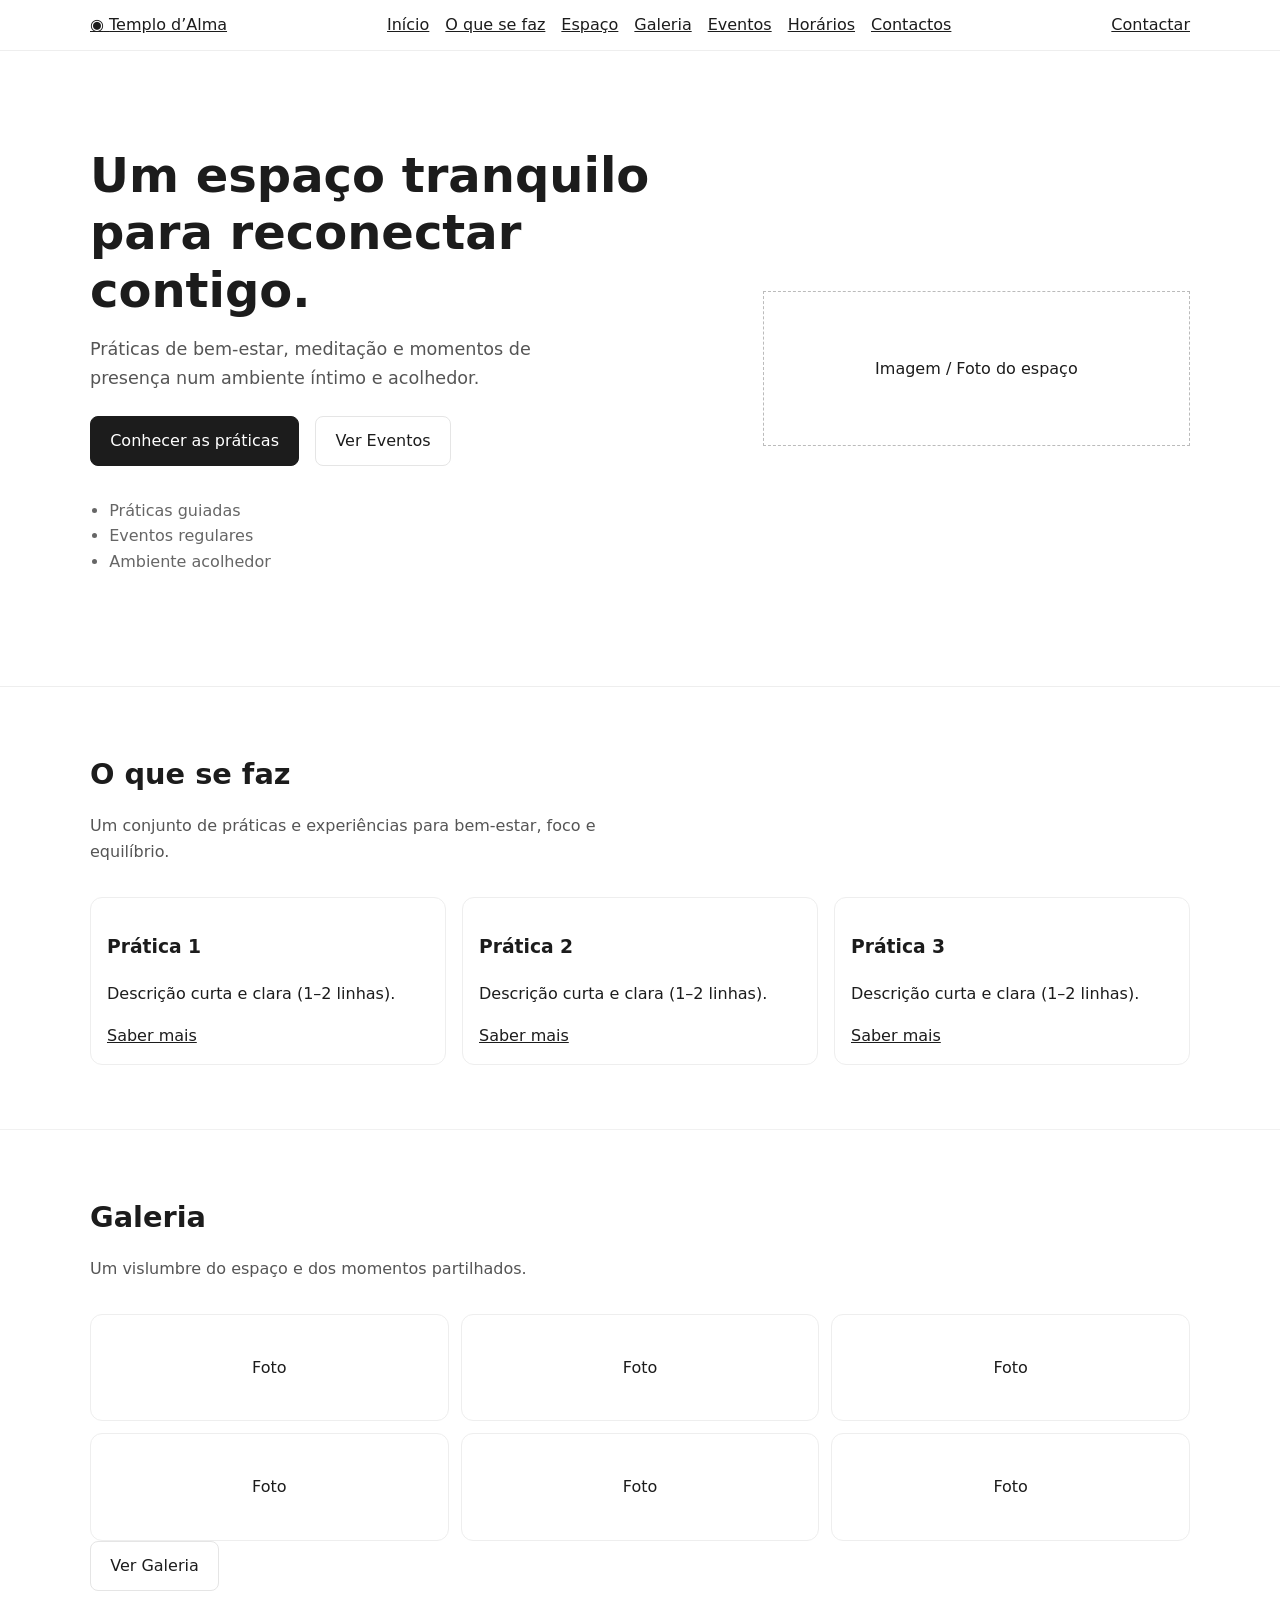
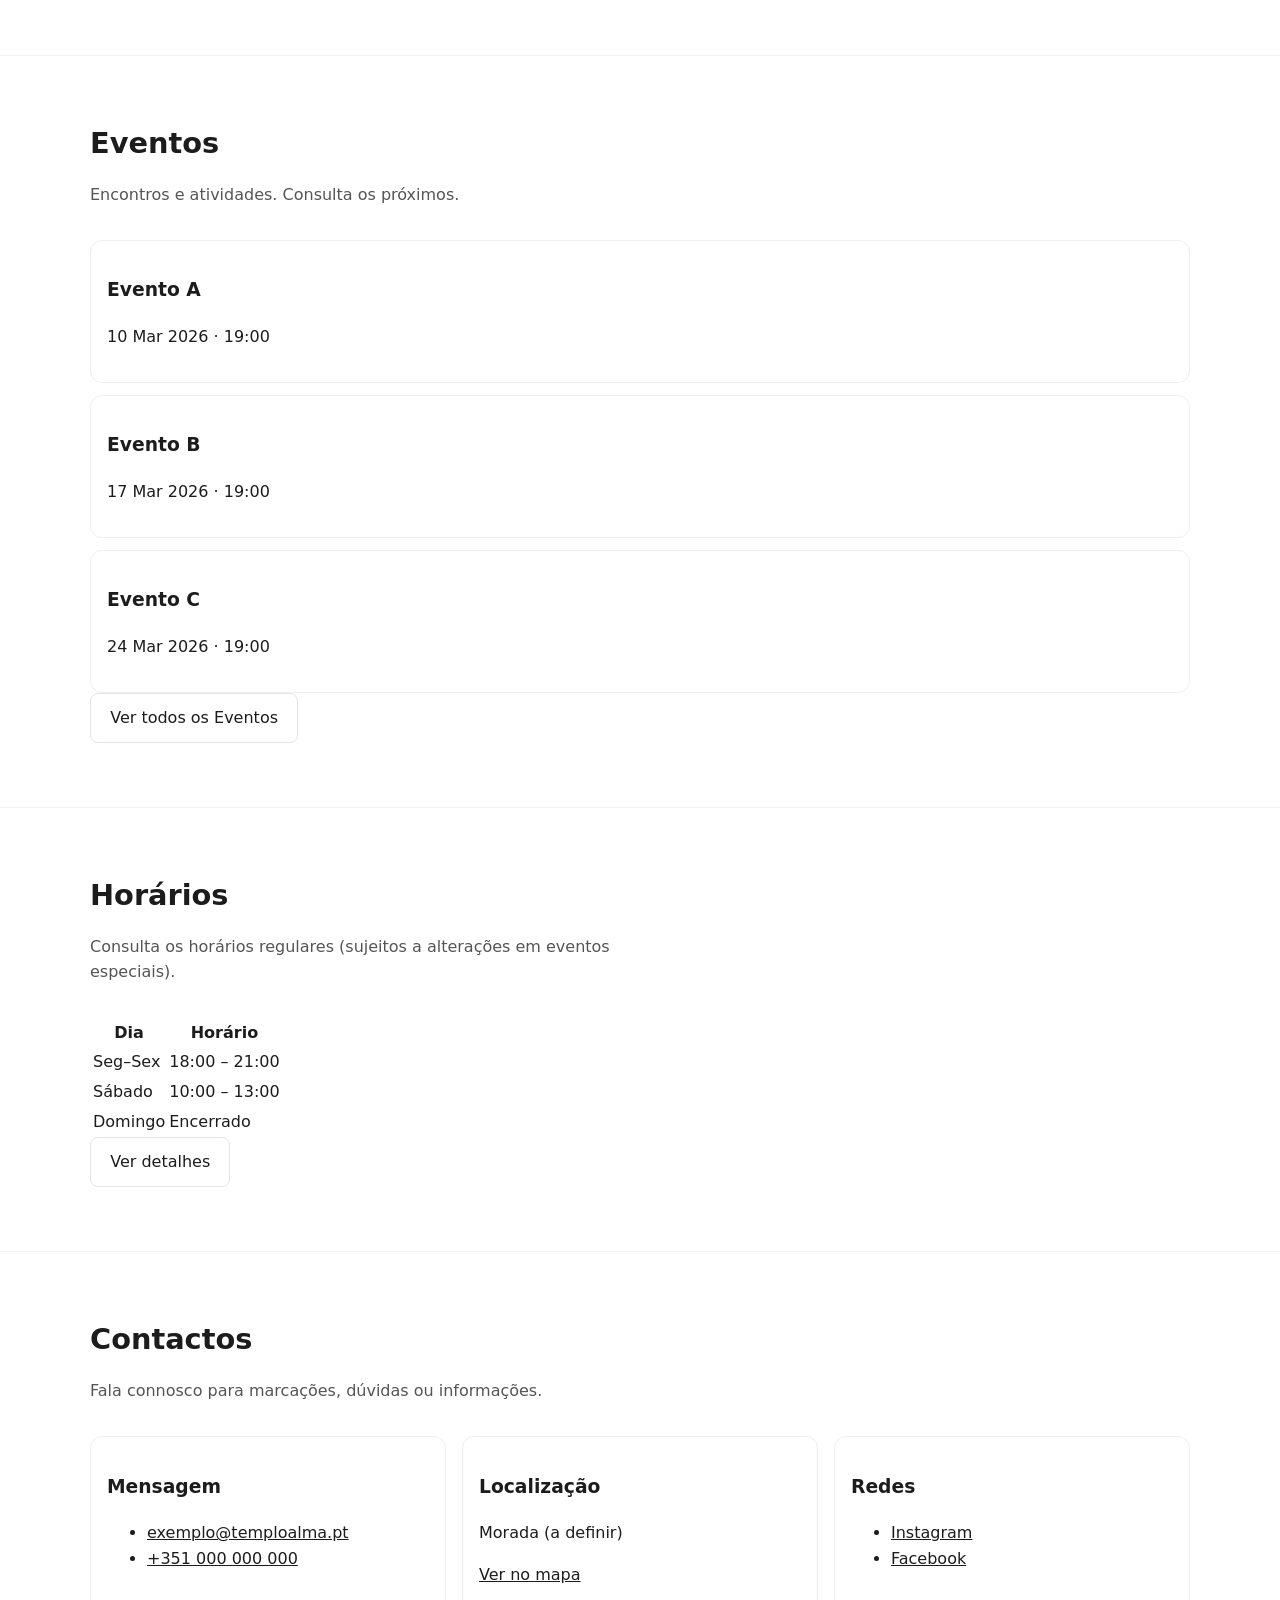
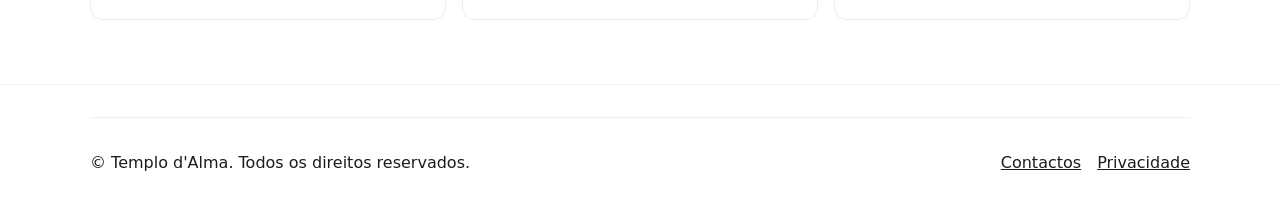
<file: index.html>
﻿<!doctype html>
<html lang="pt-PT">
<head>
  <meta charset="utf-8" />
  <meta name="viewport" content="width=device-width, initial-scale=1" />
  <meta name="description" content="Templo d’Alma — espaço de bem-estar, práticas e encontros." />
  <title>Templo d’Alma</title>

  <link rel="stylesheet" href="assets/css/styles.css" />
  <script defer src="assets/js/main.js"></script>
</head>

<body>

<a class="skip-link" href="#conteudo">Saltar para o conteúdo</a>

<div id="header"></div>

<main id="conteudo">

  <!-- HERO -->
  <section class="hero" aria-labelledby="hero-title">
    <div class="container hero-inner">

      <div class="hero-copy">

        <h1 id="hero-title">
        Um espaço tranquilo para reconectar contigo.
        </h1>

        <p class="hero-subtitle">
          Práticas de bem-estar, meditação e momentos de presença
          num ambiente íntimo e acolhedor.
        </p>

        <div class="hero-actions">
          <a class="btn btn-primary" href="o-que-se-faz.html">Conhecer as práticas</a>
          <a class="btn btn-secondary" href="eventos.html">Ver Eventos</a>
        </div>

        <ul class="hero-highlights" aria-label="Destaques">
          <li>Práticas guiadas</li>
          <li>Eventos regulares</li>
          <li>Ambiente acolhedor</li>
        </ul>

      </div>

      <div class="hero-media" aria-hidden="true">
        <div class="hero-placeholder">
          Imagem / Foto do espaço
        </div>
      </div>

    </div>
  </section>


  <!-- O QUE SE FAZ -->
  <section class="section" aria-labelledby="oqsf-title">
    <div class="container">

      <header class="section-header">
        <h2 id="oqsf-title">O que se faz</h2>
        <p>
          Um conjunto de práticas e experiências
          para bem-estar, foco e equilíbrio.
        </p>
      </header>

      <div class="cards-grid">

        <article class="card">
          <h3>Prática 1</h3>
          <p>Descrição curta e clara (1–2 linhas).</p>
          <a class="card-link" href="o-que-se-faz.html">Saber mais</a>
        </article>

        <article class="card">
          <h3>Prática 2</h3>
          <p>Descrição curta e clara (1–2 linhas).</p>
          <a class="card-link" href="o-que-se-faz.html">Saber mais</a>
        </article>

        <article class="card">
          <h3>Prática 3</h3>
          <p>Descrição curta e clara (1–2 linhas).</p>
          <a class="card-link" href="o-que-se-faz.html">Saber mais</a>
        </article>

      </div>
    </div>
  </section>


  <!-- GALERIA -->
  <section class="section" aria-labelledby="galeria-title">
    <div class="container">

      <header class="section-header">
        <h2 id="galeria-title">Galeria</h2>
        <p>Um vislumbre do espaço e dos momentos partilhados.</p>
      </header>

      <div class="gallery-grid">
        <div class="gallery-item">Foto</div>
        <div class="gallery-item">Foto</div>
        <div class="gallery-item">Foto</div>
        <div class="gallery-item">Foto</div>
        <div class="gallery-item">Foto</div>
        <div class="gallery-item">Foto</div>
      </div>

      <div class="section-actions">
        <a class="btn btn-secondary" href="galeria.html">Ver Galeria</a>
      </div>

    </div>
  </section>


  <!-- EVENTOS -->
  <section class="section" aria-labelledby="eventos-title">
    <div class="container">

      <header class="section-header">
        <h2 id="eventos-title">Eventos</h2>
        <p>Encontros e atividades. Consulta os próximos.</p>
      </header>

      <div class="list">

        <article class="list-item">
          <h3>Evento A</h3>
          <p><time datetime="2026-03-10">10 Mar 2026</time> · 19:00</p>
        </article>

        <article class="list-item">
          <h3>Evento B</h3>
          <p><time datetime="2026-03-17">17 Mar 2026</time> · 19:00</p>
        </article>

        <article class="list-item">
          <h3>Evento C</h3>
          <p><time datetime="2026-03-24">24 Mar 2026</time> · 19:00</p>
        </article>

      </div>

      <div class="section-actions">
        <a class="btn btn-secondary" href="eventos.html">Ver todos os Eventos</a>
      </div>

    </div>
  </section>


  <!-- HORÁRIOS -->
  <section class="section" aria-labelledby="horarios-title">
    <div class="container">

      <header class="section-header">
        <h2 id="horarios-title">Horários</h2>
        <p>
          Consulta os horários regulares
          (sujeitos a alterações em eventos especiais).
        </p>
      </header>

      <div class="table-wrap">

        <table>
          <thead>
            <tr>
              <th>Dia</th>
              <th>Horário</th>
            </tr>
          </thead>

          <tbody>
            <tr>
              <td>Seg–Sex</td>
              <td>18:00 – 21:00</td>
            </tr>
            <tr>
              <td>Sábado</td>
              <td>10:00 – 13:00</td>
            </tr>
            <tr>
              <td>Domingo</td>
              <td>Encerrado</td>
            </tr>
          </tbody>
        </table>

      </div>

      <div class="section-actions">
        <a class="btn btn-secondary" href="horarios.html">Ver detalhes</a>
      </div>

    </div>
  </section>


  <!-- CONTACTOS -->
  <section class="section" aria-labelledby="contactos-title">
    <div class="container">

      <header class="section-header">
        <h2 id="contactos-title">Contactos</h2>
        <p>Fala connosco para marcações, dúvidas ou informações.</p>
      </header>

      <div class="contact-grid">

        <div class="contact-card">
          <h3>Mensagem</h3>
          <ul>
            <li><a href="mailto:exemplo@temploalma.pt">exemplo@temploalma.pt</a></li>
            <li><a href="tel:+351000000000">+351 000 000 000</a></li>
          </ul>
        </div>

        <div class="contact-card">
          <h3>Localização</h3>
          <p>Morada (a definir)</p>
          <p><a href="#">Ver no mapa</a></p>
        </div>

        <div class="contact-card">
          <h3>Redes</h3>
          <ul>
            <li><a href="#">Instagram</a></li>
            <li><a href="#">Facebook</a></li>
          </ul>
        </div>

      </div>

    </div>
  </section>

</main>

<div id="footer"></div>

</body>
</html>
</file>
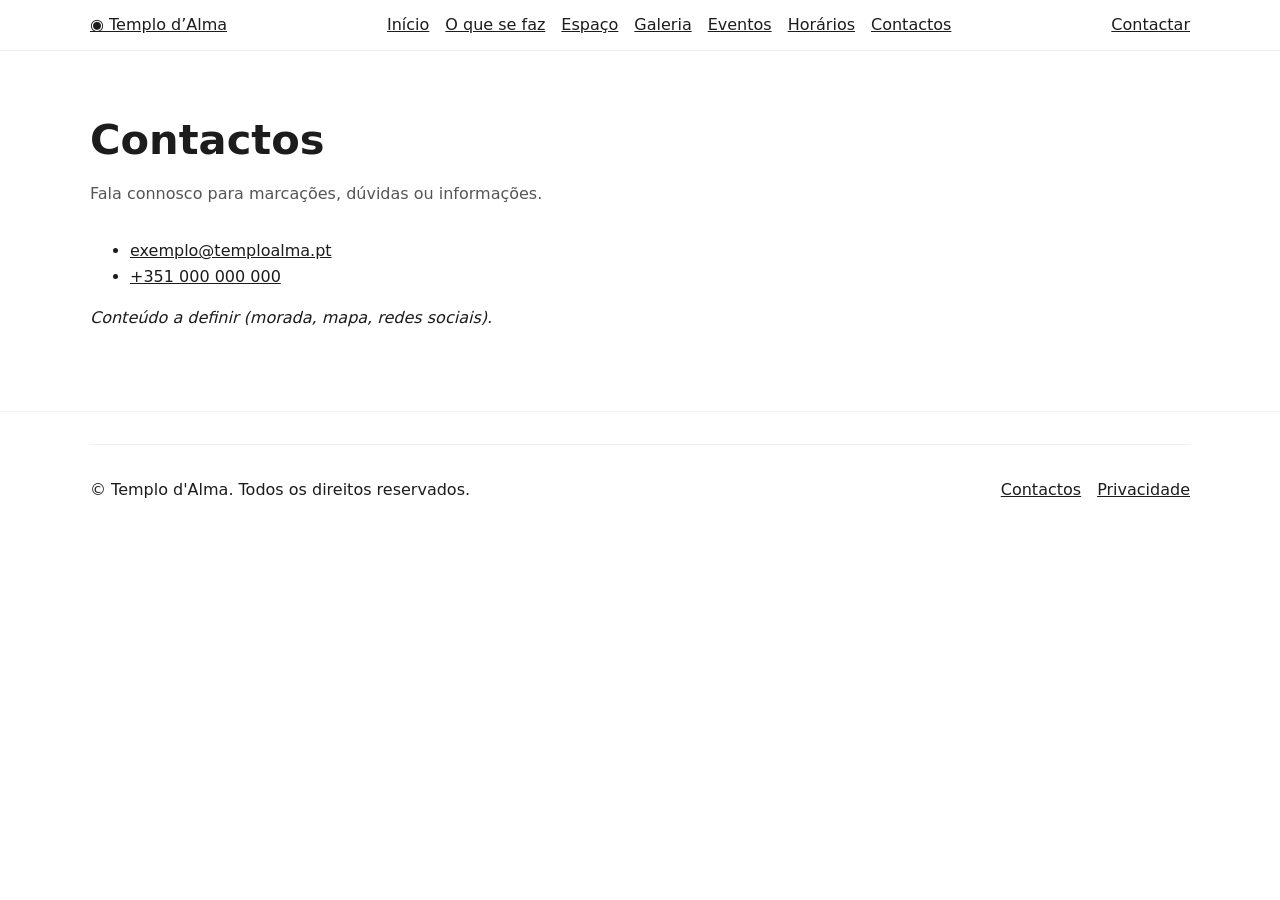
<file: contactos.html>
﻿<!doctype html>
<html lang="pt-PT">
<head>
  <meta charset="utf-8" />
  <meta name="viewport" content="width=device-width, initial-scale=1" />
  <meta name="description" content="Contactos do Templo d’Alma." />
  <title>Contactos • Templo d’Alma</title>

  <link rel="stylesheet" href="assets/css/styles.css" />
  <script defer src="assets/js/main.js"></script>
</head>

<body>
  <a class="skip-link" href="#conteudo">Saltar para o conteúdo</a>

  <div id="header"></div>

  <main id="conteudo" class="section">
    <div class="container">
      <header class="section-header">
        <h1>Contactos</h1>
        <p>Fala connosco para marcações, dúvidas ou informações.</p>
      </header>

      <ul>
        <li><a href="mailto:exemplo@temploalma.pt">exemplo@temploalma.pt</a></li>
        <li><a href="tel:+351000000000">+351 000 000 000</a></li>
      </ul>

      <p><em>Conteúdo a definir (morada, mapa, redes sociais).</em></p>
    </div>
  </main>

  <div id="footer"></div>
</body>
</html>
</file>
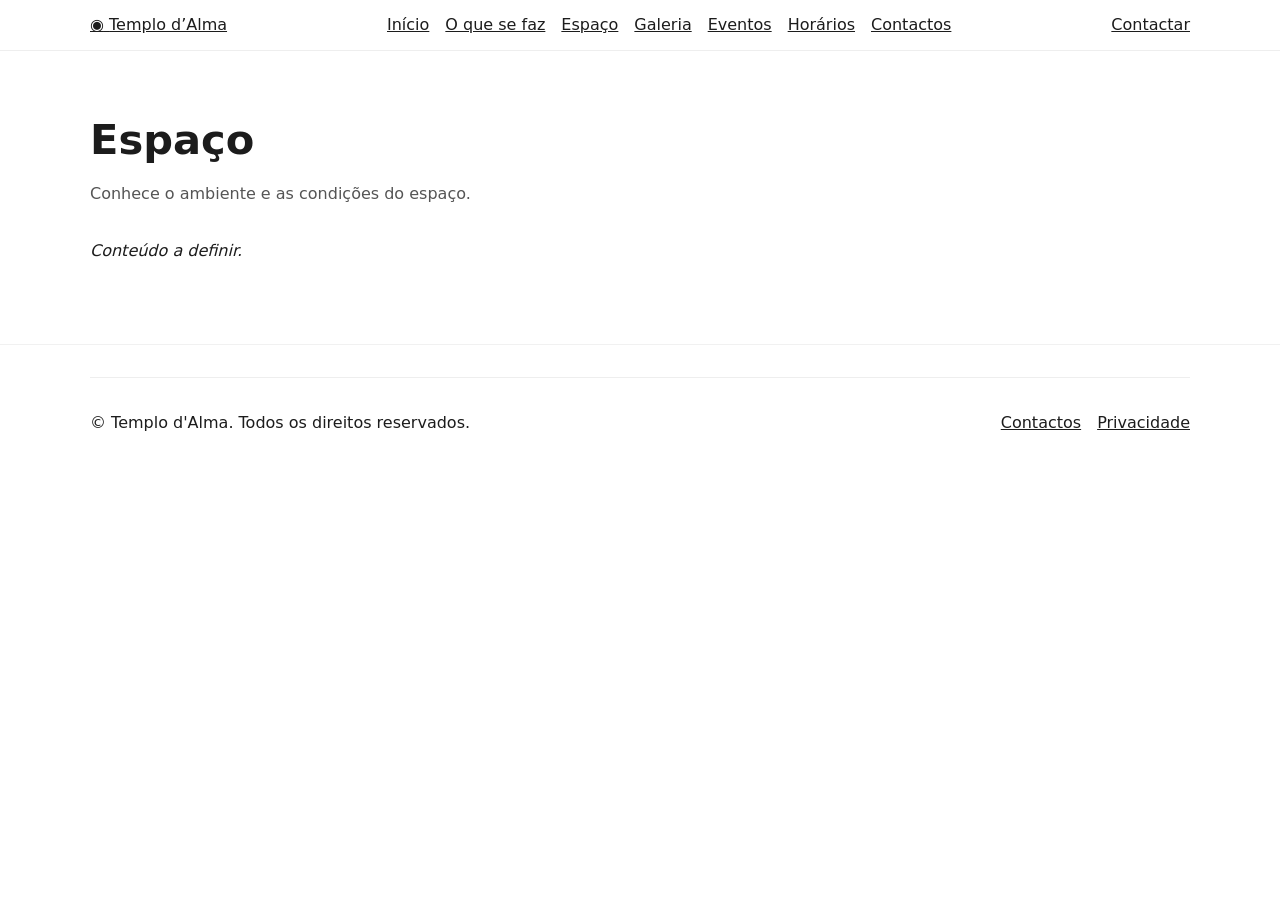
<file: espaco.html>
﻿<!doctype html>
<html lang="pt-PT">
<head>
  <meta charset="utf-8" />
  <meta name="viewport" content="width=device-width, initial-scale=1" />
  <meta name="description" content="O espaço do Templo d’Alma." />
  <title>Espaço • Templo d’Alma</title>

  <link rel="stylesheet" href="assets/css/styles.css" />
  <script defer src="assets/js/main.js"></script>
</head>

<body>
  <a class="skip-link" href="#conteudo">Saltar para o conteúdo</a>

  <div id="header"></div>

  <main id="conteudo" class="section">
    <div class="container">
      <header class="section-header">
        <h1>Espaço</h1>
        <p>Conhece o ambiente e as condições do espaço.</p>
      </header>

      <p><em>Conteúdo a definir.</em></p>
    </div>
  </main>

  <div id="footer"></div>
  
</body>
</html>
</file>
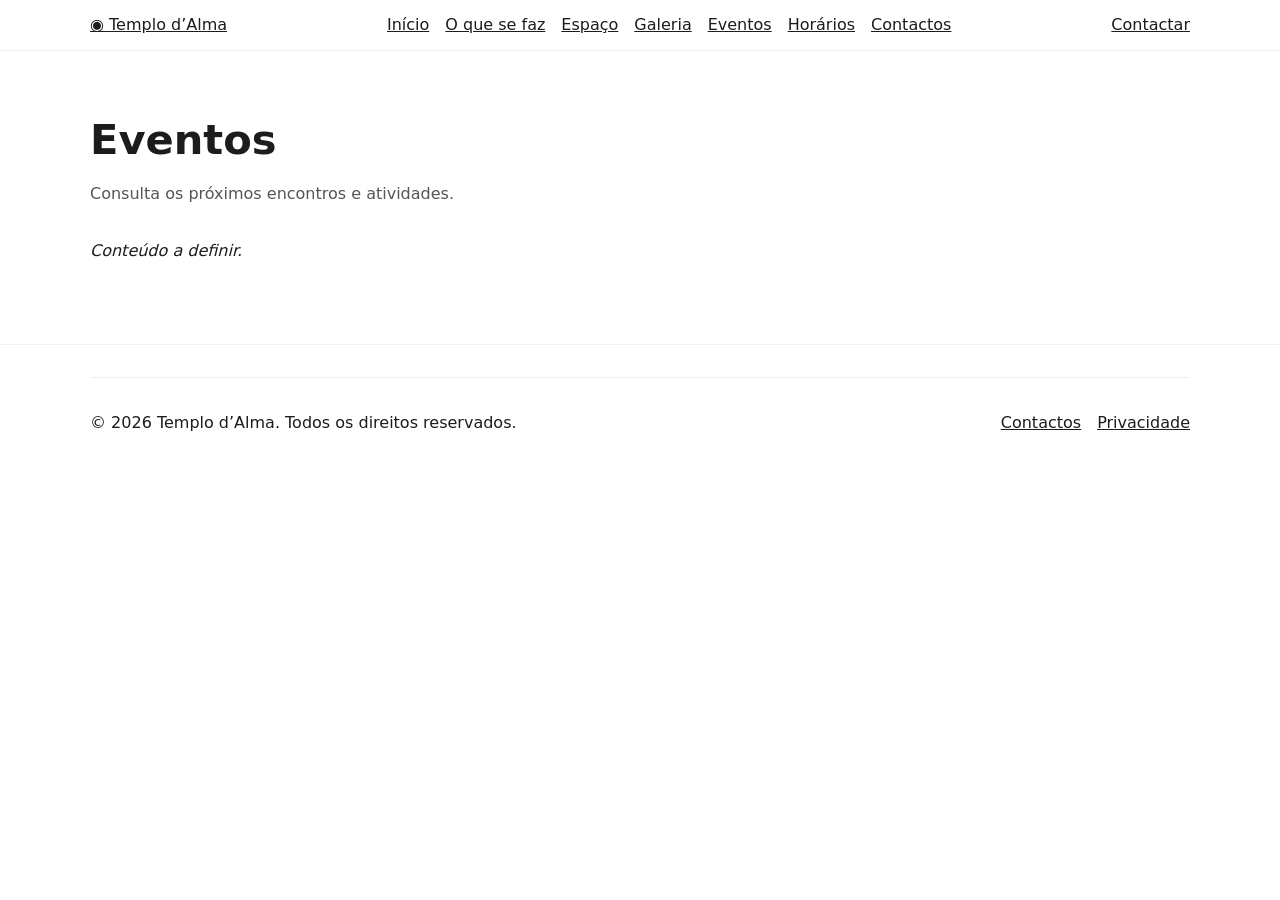
<file: eventos.html>
﻿<!doctype html>
<html lang="pt-PT">
<head>
  <meta charset="utf-8" />
  <meta name="viewport" content="width=device-width, initial-scale=1" />
  <meta name="description" content="Eventos do Templo d’Alma." />
  <title>Eventos • Templo d’Alma</title>

  <link rel="stylesheet" href="assets/css/styles.css" />
  <script defer src="assets/js/main.js"></script>
</head>

<body>
  <a class="skip-link" href="#conteudo">Saltar para o conteúdo</a>

  <div id="header"></div>

  <main id="conteudo" class="section">
    <div class="container">
      <header class="section-header">
        <h1>Eventos</h1>
        <p>Consulta os próximos encontros e atividades.</p>
      </header>

      <p><em>Conteúdo a definir.</em></p>
    </div>
  </main>

  <footer class="site-footer">
    <div class="container footer-inner">
      <p>© <span id="ano"></span> Templo d’Alma. Todos os direitos reservados.</p>
      <nav aria-label="Links do rodapé">
        <ul>
          <li><a href="contactos.html">Contactos</a></li>
          <li><a href="#" aria-label="Política de Privacidade (placeholder)">Privacidade</a></li>
        </ul>
      </nav>
    </div>
  </footer>
</body>
</html>
</file>
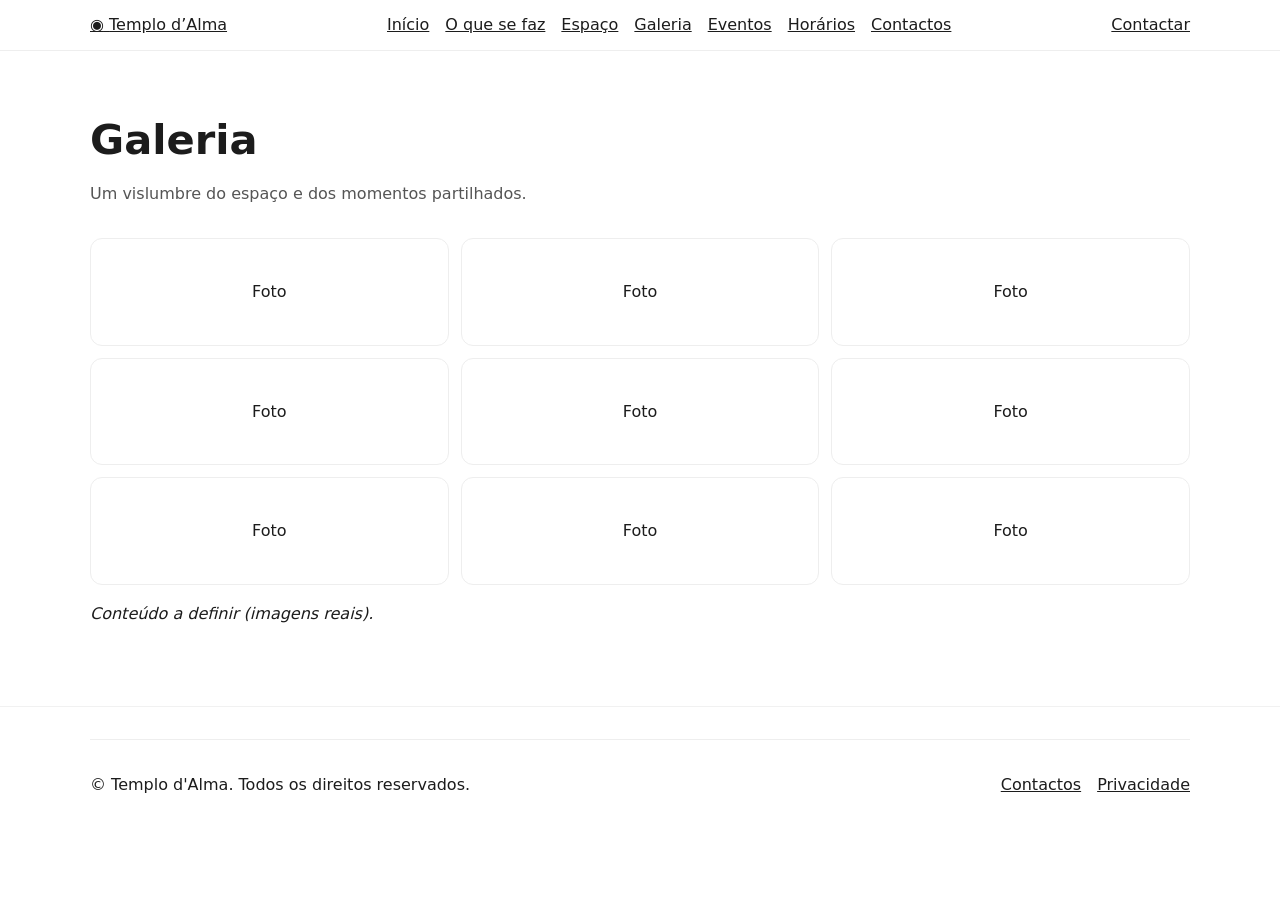
<file: galeria.html>
<!doctype html>
<html lang="pt-PT">
<head>
  <meta charset="utf-8" />
  <meta name="viewport" content="width=device-width, initial-scale=1" />
  <meta name="description" content="Galeria do Templo d'Alma." />
  <title>Galeria • Templo d'Alma</title>

  <link rel="stylesheet" href="assets/css/styles.css" />
  <script defer src="assets/js/main.js"></script>
</head>

<body>
  <a class="skip-link" href="#conteudo">Saltar para o conteúdo</a>

  <div id="header"></div>

  <main id="conteudo" class="section">
    <div class="container">
      <header class="section-header">
        <h1>Galeria</h1>
        <p>Um vislumbre do espaço e dos momentos partilhados.</p>
      </header>

      <div class="gallery-grid" aria-label="Galeria">
        <div class="gallery-item">Foto</div>
        <div class="gallery-item">Foto</div>
        <div class="gallery-item">Foto</div>
        <div class="gallery-item">Foto</div>
        <div class="gallery-item">Foto</div>
        <div class="gallery-item">Foto</div>
        <div class="gallery-item">Foto</div>
        <div class="gallery-item">Foto</div>
        <div class="gallery-item">Foto</div>
      </div>

      <p style="margin-top: 1rem;"><em>Conteúdo a definir (imagens reais).</em></p>
    </div>
  </main>

  <div id="footer"></div>
</body>
</html>
</file>
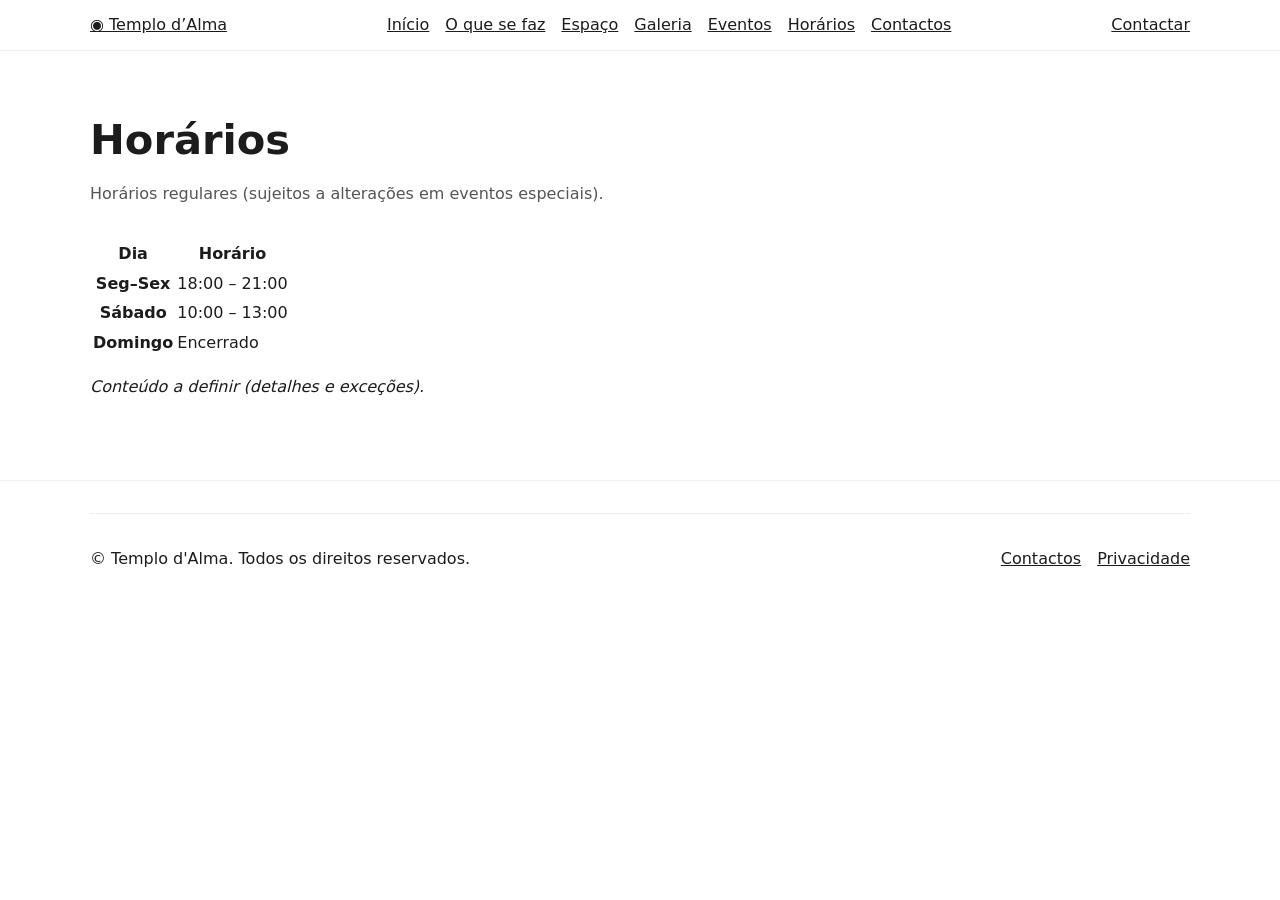
<file: horarios.html>
<!doctype html>
<html lang="pt-PT">
<head>
  <meta charset="utf-8" />
  <meta name="viewport" content="width=device-width, initial-scale=1" />
  <meta name="description" content="Horários do Templo d'Alma." />
  <title>Horários • Templo d'Alma</title>

  <link rel="stylesheet" href="assets/css/styles.css" />
  <script defer src="assets/js/main.js"></script>
</head>

<body>
  <a class="skip-link" href="#conteudo">Saltar para o conteúdo</a>

  <div id="header"></div>

  <main id="conteudo" class="section">
    <div class="container">
      <header class="section-header">
        <h1>Horários</h1>
        <p>Horários regulares (sujeitos a alterações em eventos especiais).</p>
      </header>

      <div class="table-wrap" role="region" aria-label="Tabela de horários" tabindex="0">
        <table>
          <thead>
            <tr>
              <th scope="col">Dia</th>
              <th scope="col">Horário</th>
            </tr>
          </thead>
          <tbody>
            <tr><th scope="row">Seg–Sex</th><td>18:00 – 21:00</td></tr>
            <tr><th scope="row">Sábado</th><td>10:00 – 13:00</td></tr>
            <tr><th scope="row">Domingo</th><td>Encerrado</td></tr>
          </tbody>
        </table>
      </div>

      <p style="margin-top: 1rem;"><em>Conteúdo a definir (detalhes e exceções).</em></p>
    </div>
  </main>

  <div id="footer"></div>
</body>
</html>
</file>
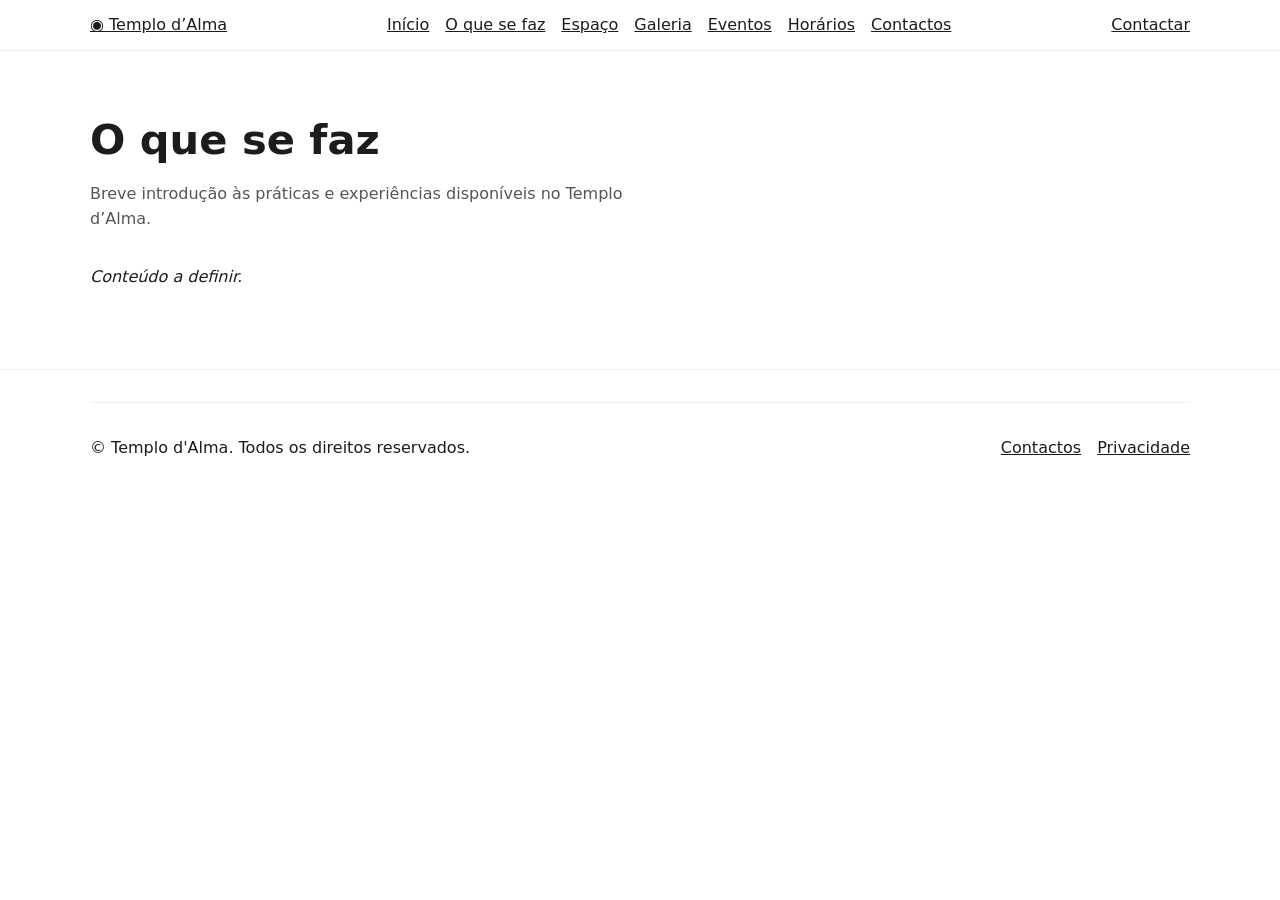
<file: o-que-se-faz.html>
﻿<!doctype html>
<html lang="pt-PT">
<head>
  <meta charset="utf-8" />
  <meta name="viewport" content="width=device-width, initial-scale=1" />
  <meta name="description" content="O que se faz no Templo d’Alma." />
  <title>O que se faz • Templo d’Alma</title>

  <link rel="stylesheet" href="assets/css/styles.css" />
  <script defer src="assets/js/main.js"></script>
</head>

<body>
  <a class="skip-link" href="#conteudo">Saltar para o conteúdo</a>

  <div id="header"></div>

  <main id="conteudo" class="section">
    <div class="container">
      <header class="section-header">
        <h1>O que se faz</h1>
        <p>Breve introdução às práticas e experiências disponíveis no Templo d’Alma.</p>
      </header>

      <p><em>Conteúdo a definir.</em></p>
    </div>
  </main>

  <div id="footer"></div>

</body>
</html>
</file>
<file: assets/css/styles.css>
/* =========================
   1) Design Tokens (vari�veis)
   ========================= */
:root {
  --max-width: 1100px;

  --color-primary: #1c1c1c;
  --color-accent: #8c6a3f;
  --color-bg: #ffffff;
  --color-soft: #f6f6f6;
  --color-border: #e5e5e5;

  --font-main: system-ui, -apple-system, Segoe UI, Roboto, Arial, sans-serif;

  --space-xs: 0.5rem;
  --space-sm: 1rem;
  --space-md: 2rem;
  --space-lg: 3rem;
  --space-xl: 4rem;
}

/* =========================
   2) Base / Reset leve
   ========================= */
* { box-sizing: border-box; }

body {
  margin: 0;
  font-family: var(--font-main);
  color: var(--color-primary);
  background: var(--color-bg);
  line-height: 1.6;
}

a { color: inherit; }

img { max-width: 100%; display: block; }

/* =========================
   3) Layout helpers
   ========================= */
.container {
  width: min(var(--max-width), calc(100% - 2rem));
  margin: 0 auto;
}

.section {
  padding: var(--space-xl) 0;
  border-bottom: 1px solid #f1f1f1;
}

/* =========================
   4) Acessibilidade
   ========================= */
.skip-link {
  position: absolute; left: -999px; top: 0;
  padding: .5rem .75rem; background: #fff;
}
.skip-link:focus { left: 1rem; top: 1rem; z-index: 9999; }

/* =========================
   5) Tipografia
   ========================= */
h1 { font-size: 2.6rem; line-height: 1.2; margin: 0 0 var(--space-sm); }
h2 { font-size: 1.8rem; margin: 0 0 var(--space-sm); }

.section-header { margin-bottom: var(--space-md); }
.section-header p { max-width: 550px; color: #555; margin: 0; }

/* =========================
   6) Header / Nav
   ========================= */
.site-header { position: sticky; top: 0; background: #fff; border-bottom: 1px solid #eee; }
.header-inner { display: flex; align-items: center; justify-content: space-between; gap: 1rem; padding: .75rem 0; }

.site-nav ul { display: flex; gap: 1rem; list-style: none; padding: 0; margin: 0; }

.nav-toggle { display: none; }

/* =========================
   7) Hero
   ========================= */
/* HERO */

.hero {
  padding: 6rem 0;
  border-bottom: 1px solid #eee;
}

.hero-inner {
  display: grid;
  grid-template-columns: 1.2fr .8fr;
  gap: 2rem;
  align-items: center;
}

.hero-copy h1 {
  font-size: 3rem;
  max-width: 600px;
}

.hero-subtitle {
  margin-top: 1rem;
  font-size: 1.1rem;
  color: #555;
  max-width: 480px;
}

.hero-actions {
  margin-top: 1.5rem;
  display: flex;
  gap: 1rem;
}

.hero-highlights {
  margin-top: 2rem;
  padding-left: 1.2rem;
  color: #666;
}

.hero-placeholder {
  border: 1px dashed #bbb;
  padding: 4rem 1rem;
  text-align: center;
}

/* =========================
   8) Componentes (bot�es, cards, etc.)
   ========================= */
.btn {
  display: inline-block;
  padding: 0.7rem 1.2rem;
  border-radius: 8px;
  text-decoration: none;
  font-weight: 500;
  border: 1px solid var(--color-border);
}

.btn-primary {
  background: var(--color-primary);
  color: #fff;
  border-color: var(--color-primary);
}

.btn-secondary {
  background: transparent;
}

/* Cards / grids */
.cards-grid { display: grid; grid-template-columns: repeat(3, 1fr); gap: 1rem; }
.card { border: 1px solid #eee; padding: 1rem; border-radius: .75rem; }

.gallery-grid { display: grid; grid-template-columns: repeat(3, 1fr); gap: .75rem; }
.gallery-item { border: 1px solid #eee; padding: 2.5rem 1rem; border-radius: .75rem; text-align: center; }

.list { display: grid; gap: .75rem; }
.list-item { border: 1px solid #eee; padding: 1rem; border-radius: .75rem; }

.contact-grid { display: grid; grid-template-columns: repeat(3, 1fr); gap: 1rem; }
.contact-card { border: 1px solid #eee; padding: 1rem; border-radius: .75rem; }

/* =========================
   9) Footer
   ========================= */
.site-footer { padding: 2rem 0; }
.footer-inner {
  display: flex;
  align-items: center;
  justify-content: space-between;
  gap: 1rem;
  border-top: 1px solid #eee;
  padding-top: 1rem;
}
.site-footer ul { display: flex; gap: 1rem; list-style: none; margin: 0; padding: 0; }

/* =========================
   10) Responsivo
   ========================= */
@media (max-width: 900px) {
  .hero-inner { grid-template-columns: 1fr; }
  .cards-grid, .gallery-grid, .contact-grid { grid-template-columns: 1fr; }

  .nav-toggle { display: inline-block; }
  .site-nav { display: none; }
  .site-nav.is-open { display: block; }
  .site-nav ul { flex-direction: column; padding: .75rem 0; }
}
</file>
